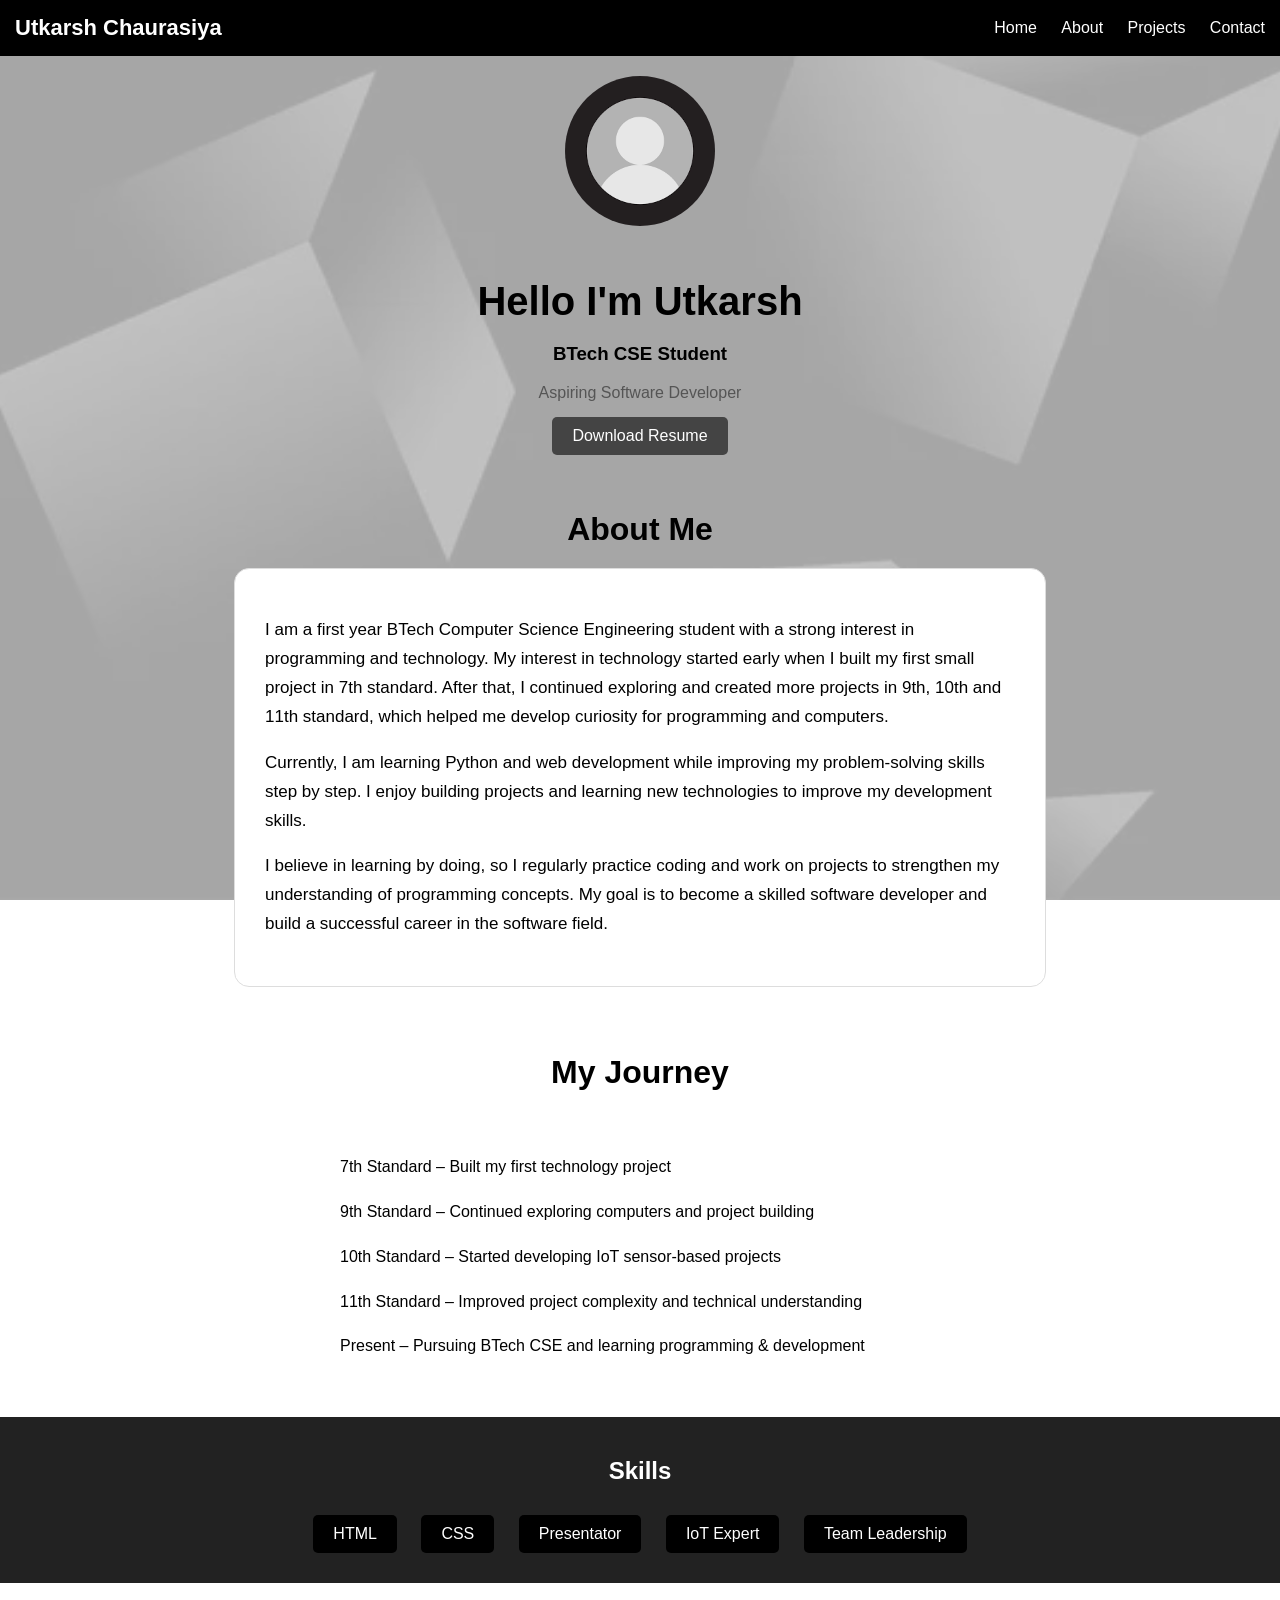
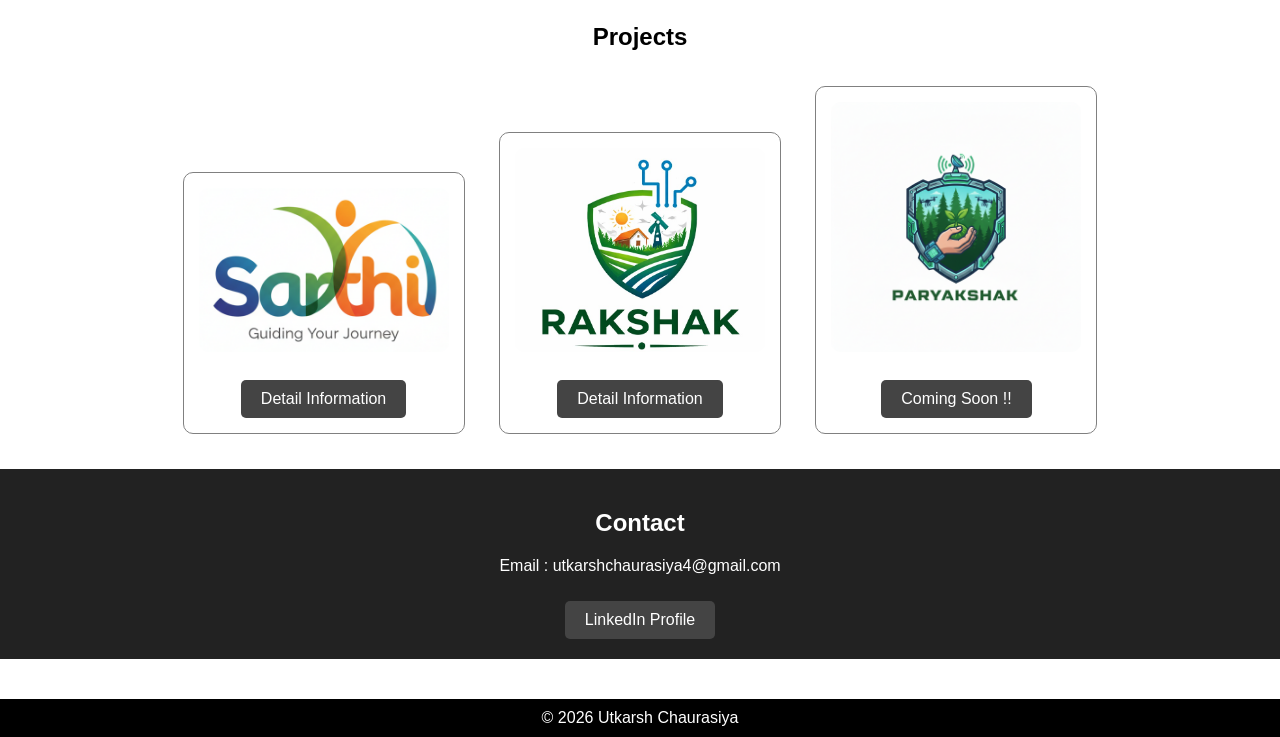
<file: index.html>
<html>

<head>

<title>Utkarsh Portfolio</title>

<link rel="stylesheet" href="style.css">

</head>

<body>

<header>

<div class="logo">
Utkarsh Chaurasiya
</div>

<nav>

<a href="#home">Home</a>
<a href="#about">About</a>
<a href="#projects">Projects</a>
<a href="#contact">Contact</a>

</nav>

</header>

<section class="hero" id="home">

<img src="profile.jpg">

<h1>Hello I'm Utkarsh</h1>

<h3>BTech CSE Student</h3>

<p style="color:#555">

Aspiring Software Developer

</p>

<a href="#" class="btn">Download Resume</a>

</section>

<section id="about">

<h2>About Me</h2>

<div class="about-box">

<p>
I am a first year BTech Computer Science Engineering student with a strong interest in programming and technology.
My interest in technology started early when I built my first small project in 7th standard.
After that, I continued exploring and created more projects in 9th, 10th and 11th standard, which helped me develop curiosity for programming and computers.
</p>

<p>
Currently, I am learning Python and web development while improving my problem-solving skills step by step.
I enjoy building projects and learning new technologies to improve my development skills.
</p>

<p>
I believe in learning by doing, so I regularly practice coding and work on projects to strengthen my understanding of programming concepts.
My goal is to become a skilled software developer and build a successful career in the software field.
</p>

</div>

</section>

<section id="journey">

<h2>My Journey</h2>

<div class="timeline">

<p>7th Standard – Built my first technology project</p>

<p>9th Standard – Continued exploring computers and project building</p>

<p>10th Standard – Started developing IoT sensor-based projects</p>

<p>11th Standard – Improved project complexity and technical understanding</p>

<p>Present – Pursuing BTech CSE and learning programming & development</p>

</div>

</section>

<section class="skills" id="skills">

<h2>Skills</h2>

<div class="skill-box">HTML</div>
<div class="skill-box">CSS</div>
<div class="skill-box">Presentator</div>
<div class="skill-box">IoT Expert</div>
<div class="skill-box">Team Leadership</div>
</section>

<section id="projects">

<h2>Projects</h2>

<div class="project-card">

<img src="project1.jpg" width="100%">

<br><br>

<a href="project1.html" class="btn">
Detail Information 
</a>

</div>

<div class="project-card">

<img src="project2.jpg" width="100%">

<br><br>

<a href="project2.html" class="btn">
Detail Information
</a>

</div>

<div class="project-card">

<img src="project3.jpg" width="100%">

<br><br>

<a href="project3.html" class="btn">
Coming Soon !!
</a>

</div>

</section>

<section class="contact" id="contact">

<h2>Contact</h2>

<p>Email : utkarshchaurasiya4@gmail.com</p>

<a href="https://www.linkedin.com/in/utkarsh-chaurasiya-a03a3b30a" target="_blank" class="btn">

LinkedIn Profile

</a>

</section>

<footer>

© 2026 Utkarsh Chaurasiya

</footer>

</body>

</html>
</file>
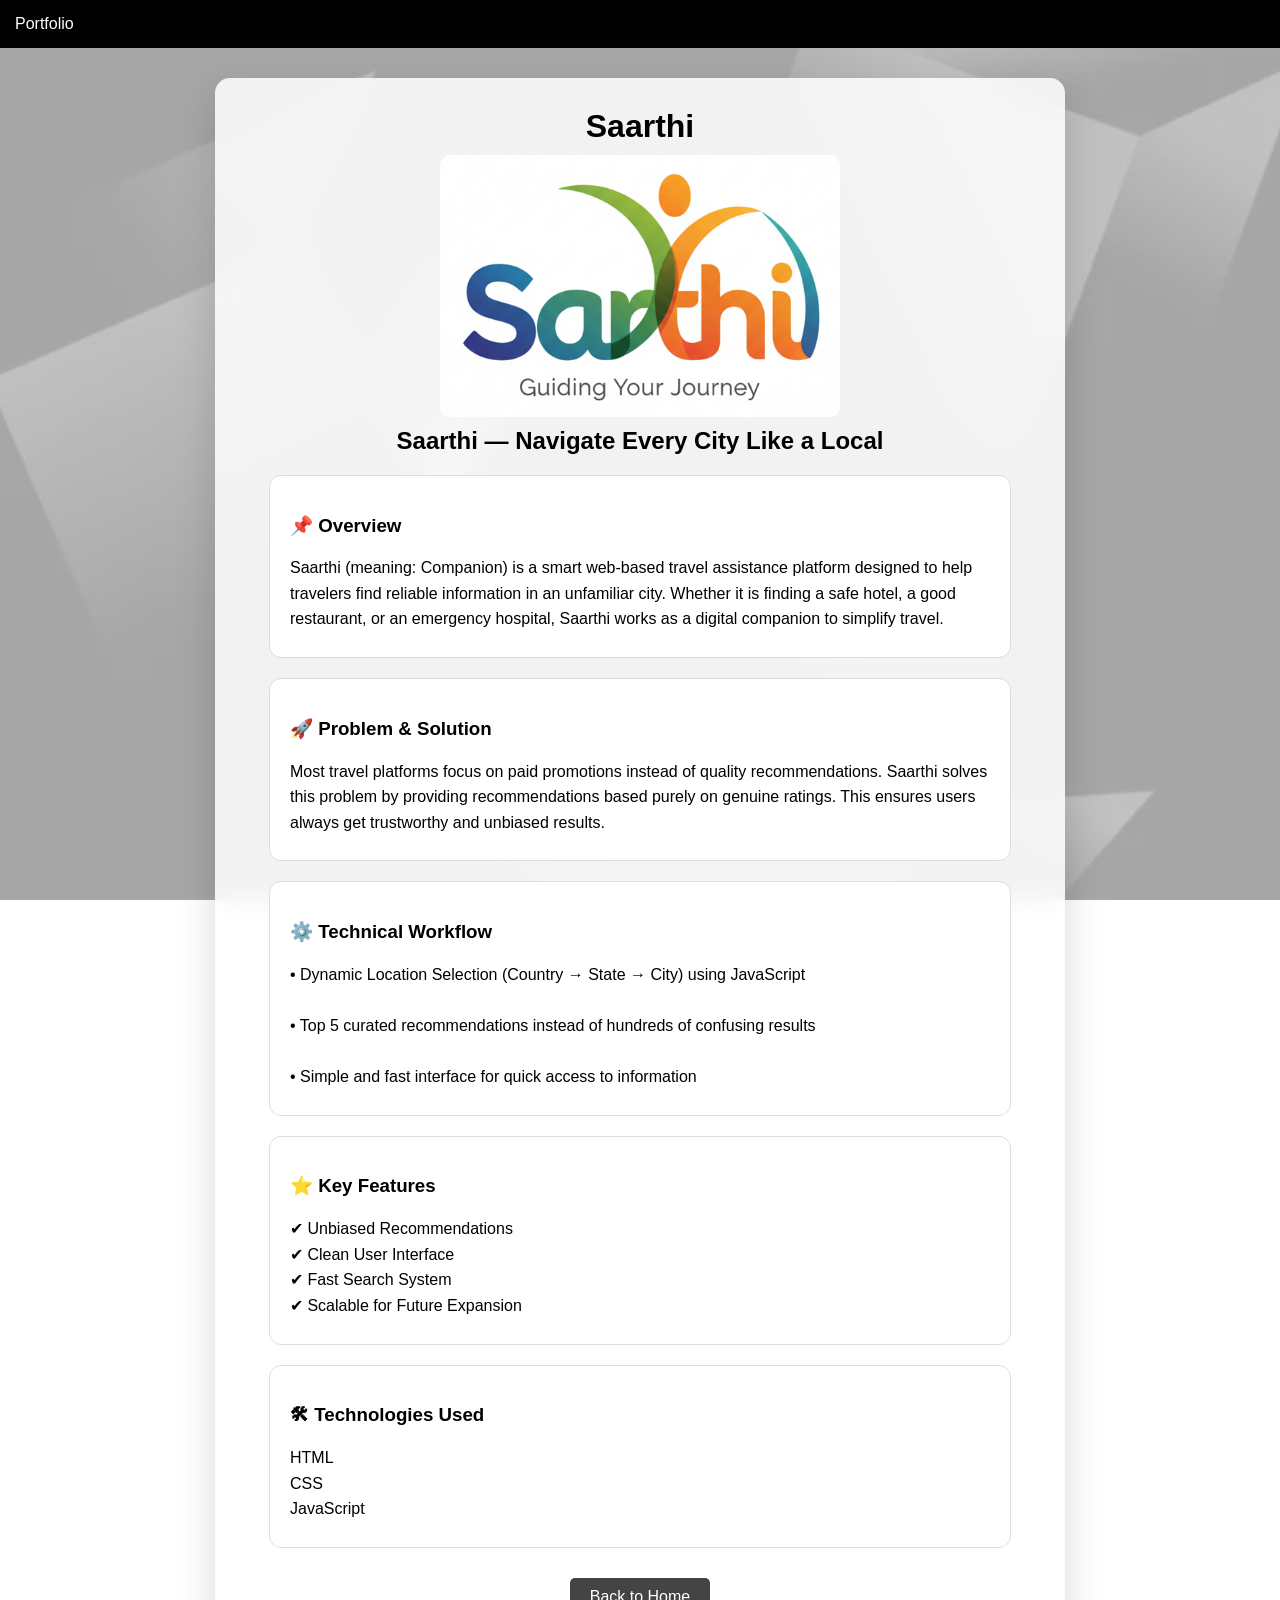
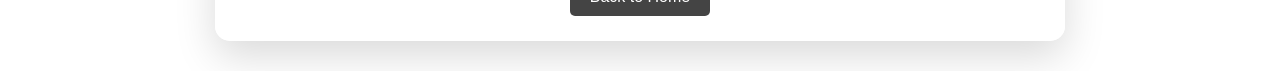
<file: project1.html>
<!DOCTYPE html>
<html>

<head>
<link rel="stylesheet" href="style.css">
<title>Portfolio Website Project</title>



</head>


<body>


<header>

Portfolio

</header>


<div class="container">

<h1>Saarthi</h1>

<img src="project1.jpg">

<h2>Saarthi — Navigate Every City Like a Local</h2>


<div class="project-box">

<h3>📌 Overview</h3>

<p>

Saarthi (meaning: Companion) is a smart web-based travel assistance platform designed to help travelers find reliable information in an unfamiliar city.

Whether it is finding a safe hotel, a good restaurant, or an emergency hospital, Saarthi works as a digital companion to simplify travel.

</p>

</div>



<div class="project-box">

<h3>🚀 Problem & Solution</h3>

<p>

Most travel platforms focus on paid promotions instead of quality recommendations.

Saarthi solves this problem by providing recommendations based purely on genuine ratings.

This ensures users always get trustworthy and unbiased results.

</p>

</div>



<div class="project-box">

<h3>⚙️ Technical Workflow</h3>

<p>

• Dynamic Location Selection (Country → State → City) using JavaScript

<br><br>

• Top 5 curated recommendations instead of hundreds of confusing results

<br><br>

• Simple and fast interface for quick access to information

</p>

</div>



<div class="project-box">

<h3>⭐ Key Features</h3>

<p>

✔ Unbiased Recommendations

<br>

✔ Clean User Interface

<br>

✔ Fast Search System

<br>

✔ Scalable for Future Expansion

</p>

</div>



<div class="project-box">

<h3>🛠 Technologies Used</h3>

<p>

HTML<br>
CSS<br>
JavaScript

</p>

</div>


<a href="index.html" class="btn">

Back to Home

</a>

</div>





</body>

</html>
</file>
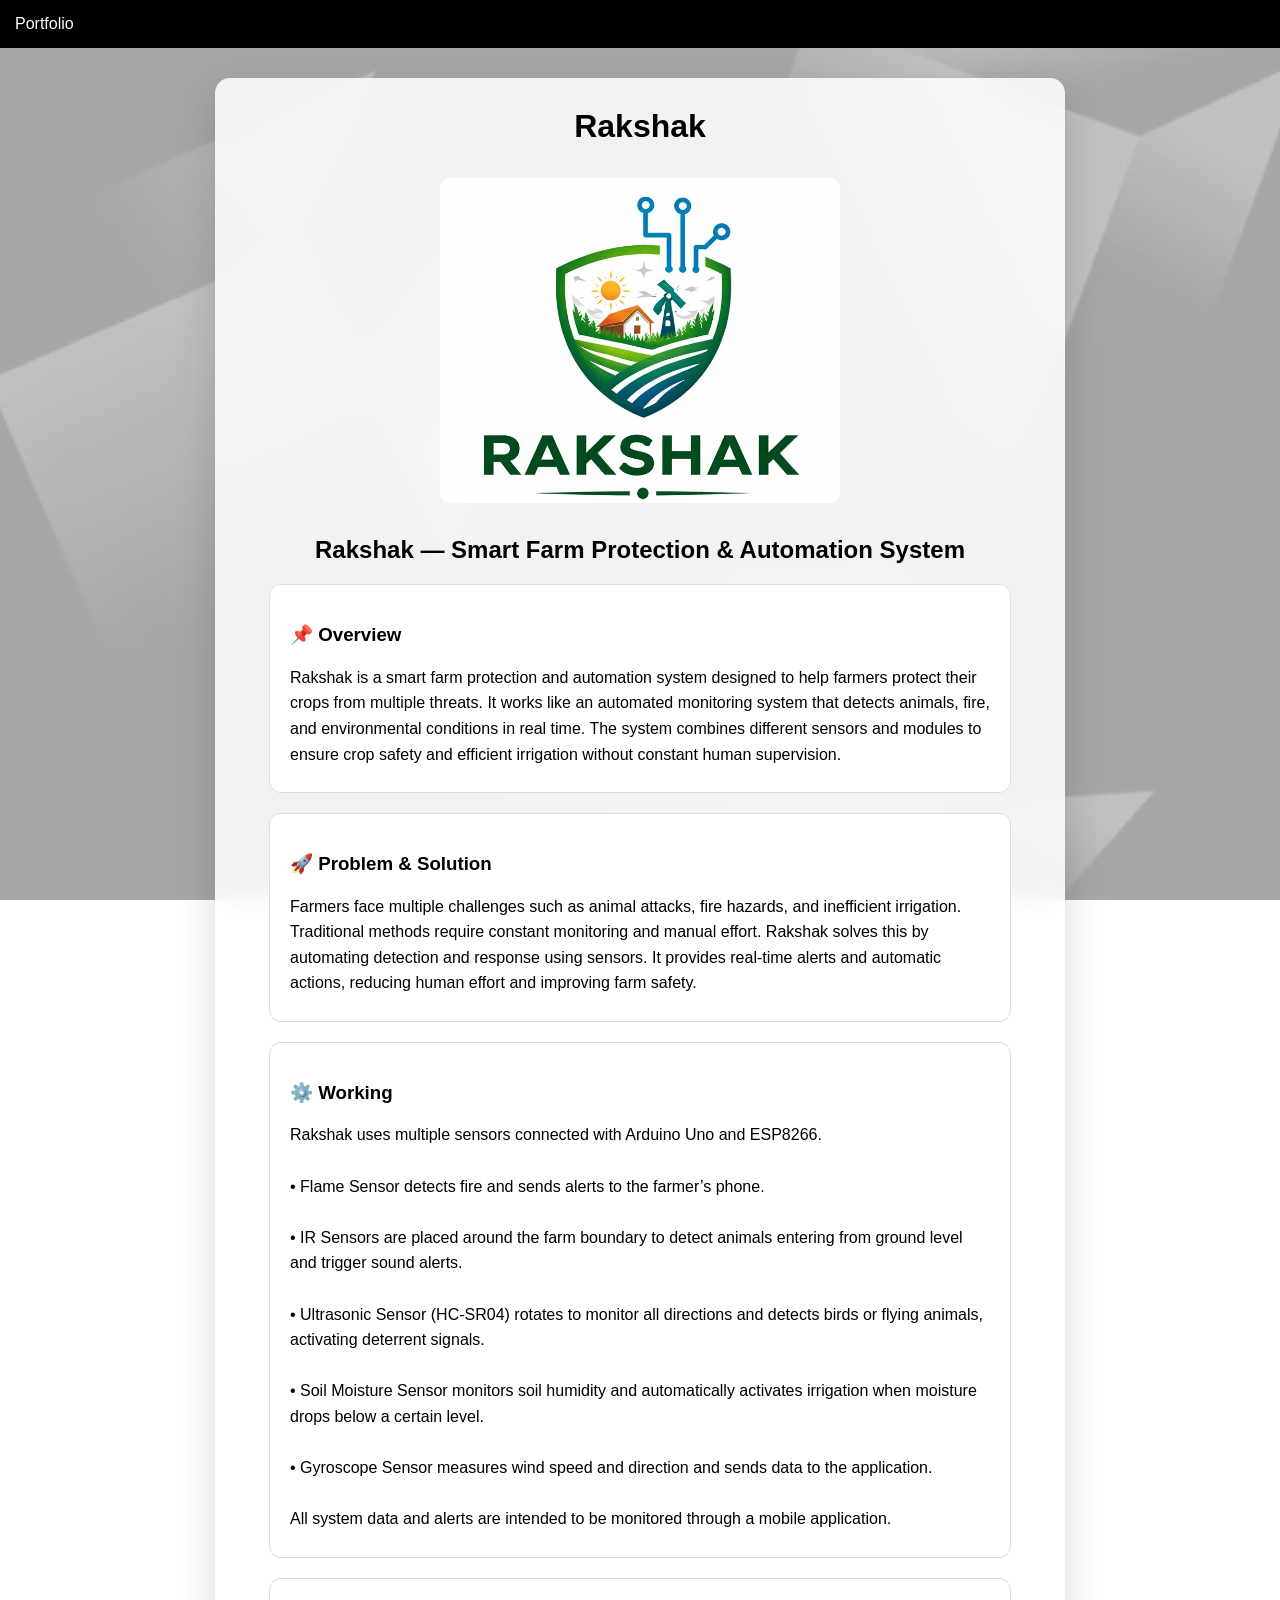
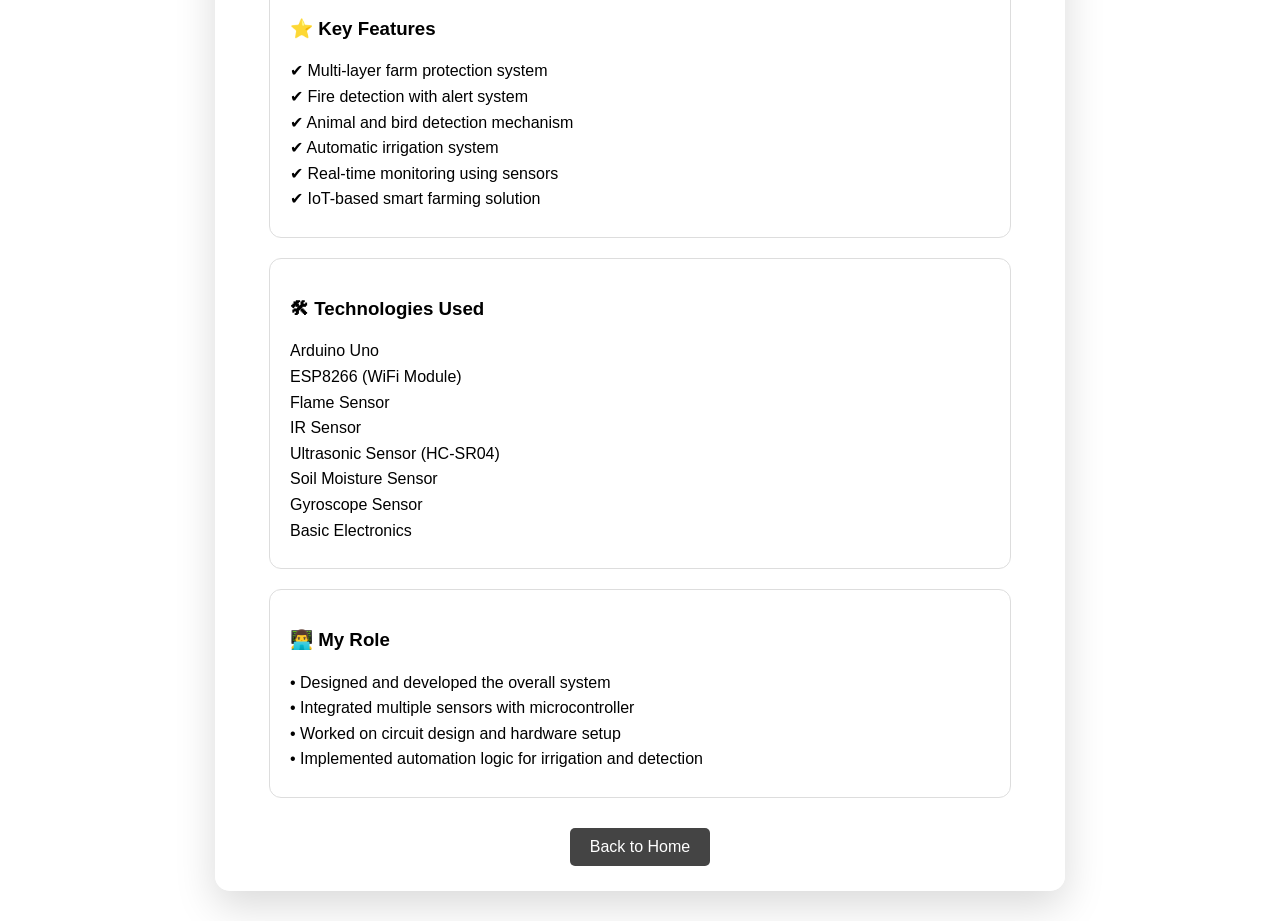
<file: project2.html>
<!DOCTYPE html>
<html>

<head>
<link rel="stylesheet" href="style.css">
<title>Portfolio Website Project</title>



</head>


<body>

<header>
Portfolio
</header>

<div class="container">

<h1>Rakshak</h1>

<br>

<img src="project2.jpg">

<br>

<h2>Rakshak — Smart Farm Protection & Automation System</h2>


<div class="project-box">

<h3>📌 Overview</h3>

<p>

Rakshak is a smart farm protection and automation system designed to help farmers protect their crops from multiple threats.
It works like an automated monitoring system that detects animals, fire, and environmental conditions in real time.

The system combines different sensors and modules to ensure crop safety and efficient irrigation without constant human supervision.

</p>

</div>


<div class="project-box">

<h3>🚀 Problem & Solution</h3>

<p>

Farmers face multiple challenges such as animal attacks, fire hazards, and inefficient irrigation.
Traditional methods require constant monitoring and manual effort.

Rakshak solves this by automating detection and response using sensors.
It provides real-time alerts and automatic actions, reducing human effort and improving farm safety.

</p>

</div>


<div class="project-box">

<h3>⚙️ Working</h3>

<p>

Rakshak uses multiple sensors connected with Arduino Uno and ESP8266.

<br><br>

• Flame Sensor detects fire and sends alerts to the farmer’s phone.

<br><br>

• IR Sensors are placed around the farm boundary to detect animals entering from ground level and trigger sound alerts.

<br><br>

• Ultrasonic Sensor (HC-SR04) rotates to monitor all directions and detects birds or flying animals, activating deterrent signals.

<br><br>

• Soil Moisture Sensor monitors soil humidity and automatically activates irrigation when moisture drops below a certain level.

<br><br>

• Gyroscope Sensor measures wind speed and direction and sends data to the application.

<br><br>

All system data and alerts are intended to be monitored through a mobile application.

</p>

</div>


<div class="project-box">

<h3>⭐ Key Features</h3>

<p>

✔ Multi-layer farm protection system  <br> 
✔ Fire detection with alert system  <br>
✔ Animal and bird detection mechanism  <br>
✔ Automatic irrigation system  <br>
✔ Real-time monitoring using sensors  <br>
✔ IoT-based smart farming solution  <br>

</p>

</div>


<div class="project-box">

<h3>🛠 Technologies Used</h3>

<p>

Arduino Uno  <br>
ESP8266 (WiFi Module)  <br>
Flame Sensor  <br>
IR Sensor  <br>
Ultrasonic Sensor (HC-SR04)  <br>
Soil Moisture Sensor  <br>
Gyroscope Sensor  <br>
Basic Electronics  <br>

</p>

</div>


<div class="project-box">

<h3>👨‍💻 My Role</h3>

<p>

• Designed and developed the overall system  <br>
• Integrated multiple sensors with microcontroller <br> 
• Worked on circuit design and hardware setup  <br>
• Implemented automation logic for irrigation and detection <br> 

</p>

</div>


<a href="index.html" class="btn">
Back to Home
</a>

</div>

</body>
</html>
</file>
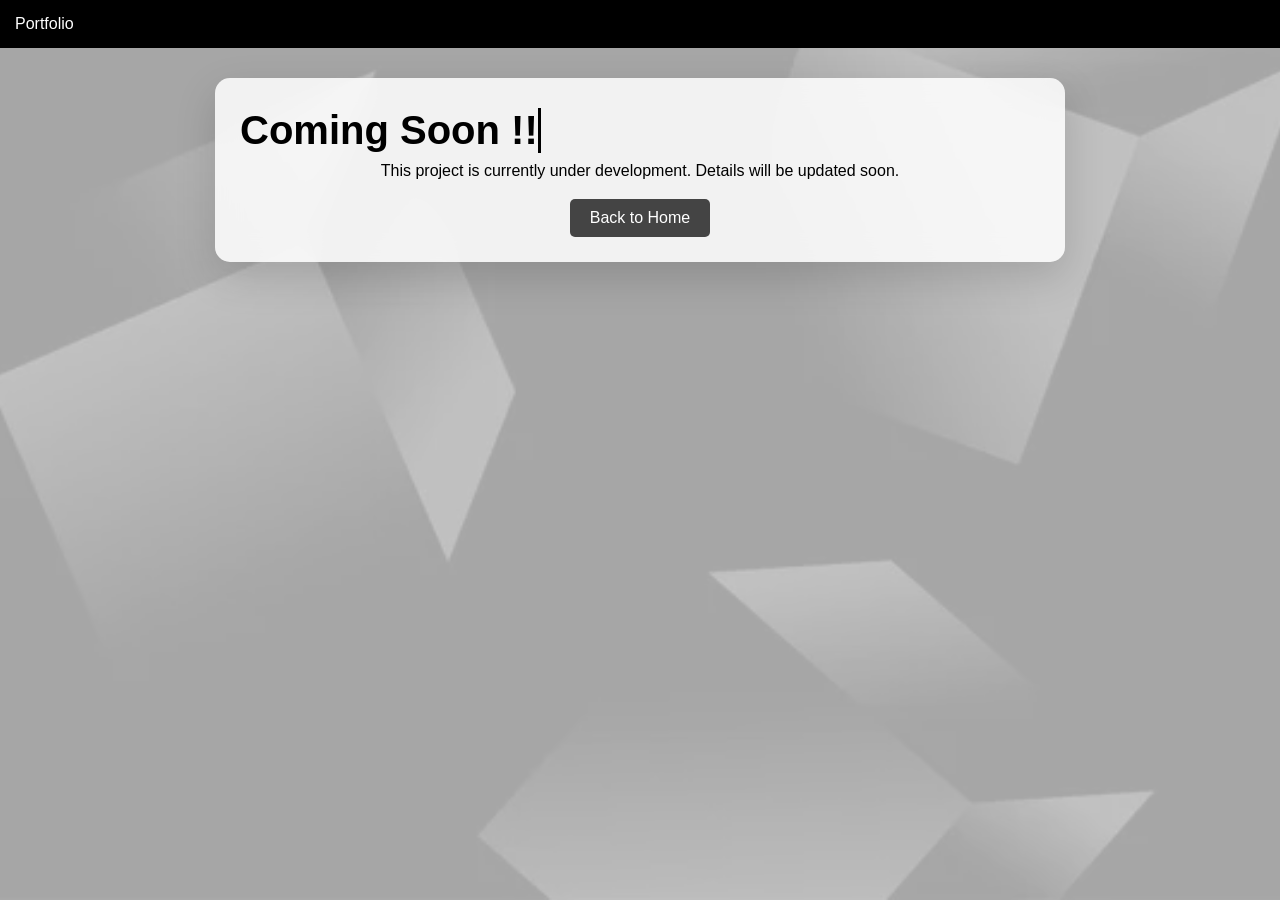
<file: project3.html>
<!DOCTYPE html>
<html>

<head>
<link rel="stylesheet" href="style.css">
<title>Portfolio Website Project</title>



</head>

<body>

<header>
Portfolio
</header>

<div class="container">

<h1 class="coming">
Coming Soon !!
</h1>

<p>
This project is currently under development.
Details will be updated soon.
</p>

<a href="index.html" class="btn">
Back to Home
</a>

</div>

</body>

</html>
</file>
<file: style.css>
/* Smooth Scroll */
html{
scroll-behavior:smooth;
}


/* ===== PREMIUM 3D BACKGROUND ===== */

body{

font-family:Arial;
margin:0;
text-align:center;
color:black;

background-image:url("bg.jpg");

background-size:cover;

background-position:center;

background-repeat:no-repeat;

background-attachment:fixed;

}

body::before{

content:"";

position:fixed;

top:0;
left:0;

width:100%;
height:100%;

background:rgba(255,255,255,0.65);

z-index:-1;

}
/* ===== HEADER ===== */

header{
background:black;
color:white;
padding:15px;
display:flex;
justify-content:space-between;
align-items:center;
position:sticky;
top:0;
}

.logo{
font-size:22px;
font-weight:bold;
}

nav a{
color:white;
margin-left:20px;
text-decoration:none;
transition:0.3s;
}

nav a:hover{
color:yellow;
}


/* ===== SECTIONS ===== */

section{
padding:20px 20px;
}

/* ===== HERO ===== */

.hero h1{
margin-bottom:10px;
}

.hero p{
margin:5px 0;
}
.hero img{
width:150px;
border-radius:50%;
margin-bottom:20px;
}

.hero h1{
font-size:40px;
}


/* ===== ABOUT ===== */

.about-box{

max-width:750px;
margin:auto;
background:white;
padding:30px;
border-radius:15px;
line-height:1.7;
font-size:17px;
border:1px solid #ddd;
text-align:left;

}

#about h2{
margin-bottom:20px;
font-size:32px;
}

#about{

margin-top:10px;

}   

/* ===== PROJECT PAGE CONTAINER ===== */

.container{

max-width:800px;
margin:30px auto;
padding:25px;

/* Glass Effect */

background:rgba(255,255,255,0.85);

backdrop-filter:blur(12px);

border-radius:15px;

box-shadow:0 15px 40px rgba(0,0,0,0.15);

}

.container h1{
margin:5px 0;
}

.container h2{
margin:5px 0;
}

.container p{
margin:5px 0;
line-height:1.6;
}

.container img{
width:400px;
margin:10px auto;
display:block;
border-radius:10px;
}

.timeline{

max-width:600px;
margin:auto;
text-align:left;
line-height:1.8;
background:white;
padding:20px;
border-radius:10px;

}

/* ===== SKILLS ===== */

.skills{
background:#222;
color:white;
}

.skill-box{

display:inline-block;
padding:10px 20px;
background:black;
color:white;
margin:10px;
border-radius:5px;
transition:0.3s;

}

.skill-box:hover{
transform:scale(1.1);
}


/* ===== PROJECT CARDS ===== */

.project-card{

display:inline-block;
width:250px;
border:1px solid gray;
padding:15px;
margin:15px;
border-radius:10px;
transition:0.3s;
background:white;

}

.project-card img{
width:100%;
border-radius:10px;
}

.project-card:hover{
transform:translateY(-10px);
}


/* ===== BUTTONS ===== */

.btn{

background:#444;
color:white;
padding:10px 20px;
text-decoration:none;
border-radius:5px;
display:inline-block;
margin-top:10px;
transition:0.3s;

}

.btn:hover{
background:black;
}


/* ===== CONTACT ===== */

.contact{
background:#222;
color:white;
}


/* ===== FOOTER ===== */

footer{
background:black;
color:white;
text-align:center;
padding:10px;
margin-top:40px;
}


/* ===== HR ===== */

hr{
margin:15px 0;
}


/* ===== LINKEDIN ===== */

.linkedin a{
color:#ffffff;
text-decoration:none;
}


/* ===== PROJECT BOX ===== */

.project-box{

background:white;
color:black;
padding:20px;
margin:20px auto;
border-radius:12px;
max-width:700px;
text-align:left;
border:1px solid #ddd;

}


/* ===== COMING SOON ANIMATION ===== */

.coming{

font-size:40px;
margin-top:100px;
border-right:3px solid black;
width:fit-content;
margin-left:auto;
margin-right:auto;
overflow:hidden;
white-space:nowrap;
animation:typing 3s steps(20), blink 1s infinite;

}

@keyframes typing{

from{width:0}
to{width:220px}

}

@keyframes blink{

50%{border-color:transparent}

}
.hero{
padding-bottom:20px !important;
}

#about{
margin-top:0 !important;
padding-top:10px !important;
}
#journey h2{

font-size:32px;

}
</file>
